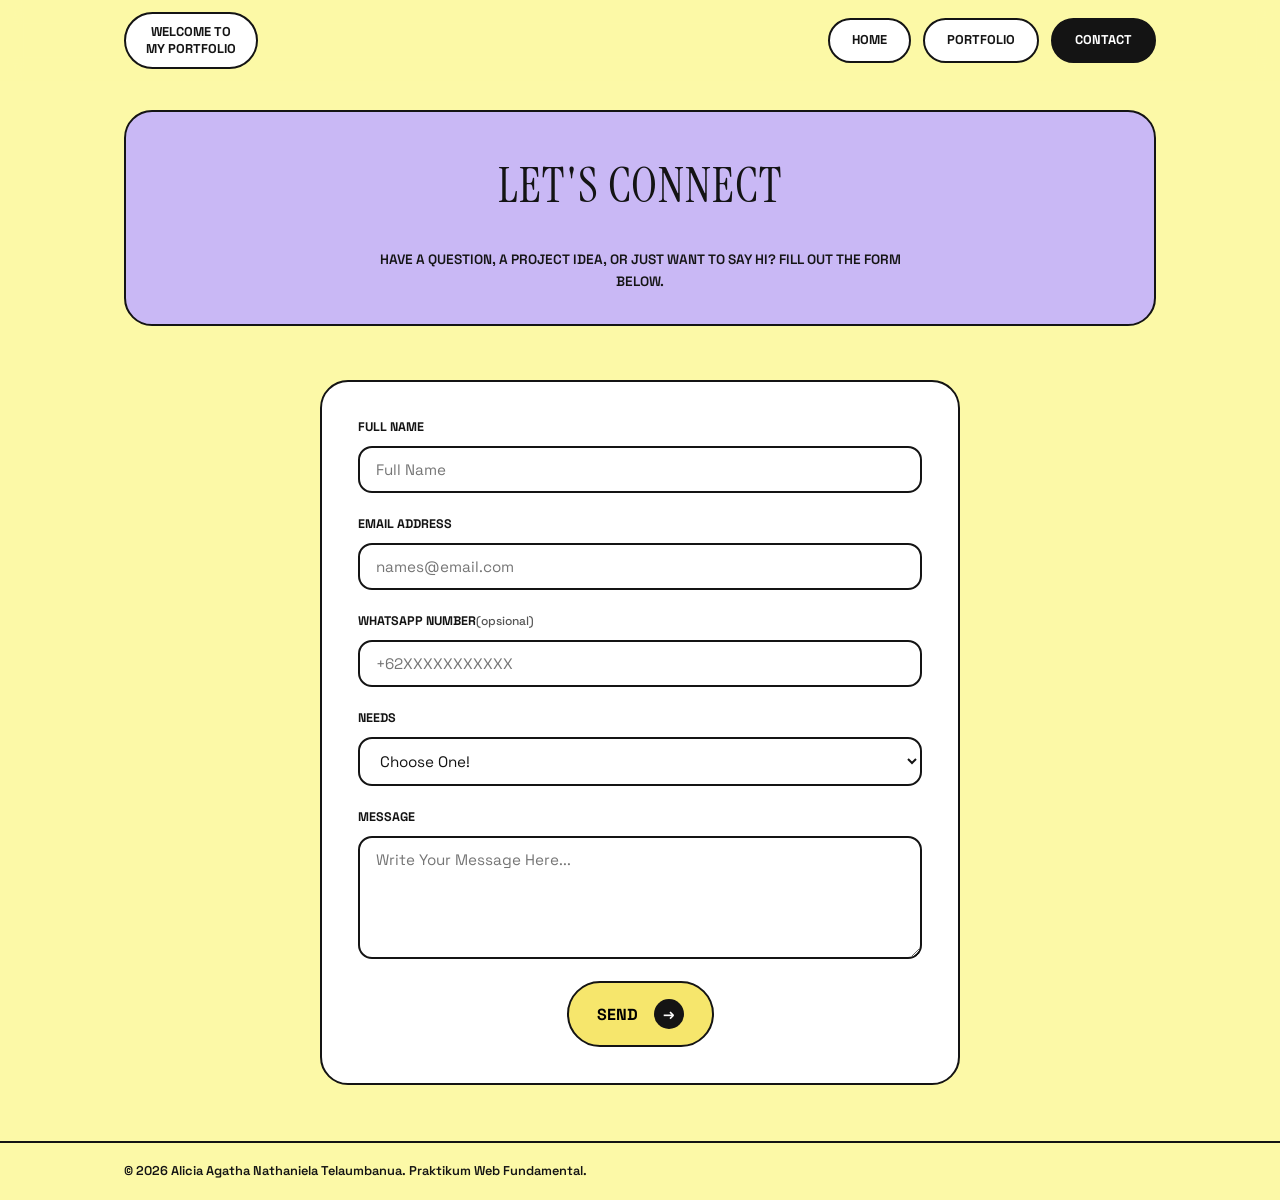
<file: minggu1/contact.html>
<!DOCTYPE html>
<html lang="id">
<head>
    <meta charset="UTF-8">
    <meta name="viewport" content="width=device-width, initial-scale=1.0">
    <title>Contact - Alicia Agatha</title>
    <link rel="stylesheet" href="style.css" />
</head>
<body>

    <header class="site-header">
        <div class="container header-inner">
            <p class="brand-tag">Welcome To<br>My Portfolio</p>

            <nav class="main-nav" aria-label="Navigasi Utama">
                <ul>
                    <li><a href="index.html" class="nav-pill">Home</a></li>
                    <li><a href="portfolio.html" class="nav-pill">Portfolio</a></li>
                    <li><a href="contact.html" class="nav-pill nav-active">Contact</a></li>
                </ul>
            </nav>

            <button class="menu-icon" aria-label="Buka menu navigasi">
                <span></span>
                <span></span>
            </button>
        </div>
    </header>

    <section class="page-hero">
        <div class="container">
            <div class="hero-name-card page-title-card">
                <h1>Let's Connect</h1>
                <p class="page-subtitle">
                    Have a question, a project idea, or just want to say hi? Fill out the form below.
                </p>
            </div>
        </div>
    </section>

    <main>
        <section id="education-section" aria-labelledby="contact-heading">
            <div class="container">
                <h2 id="contact-heading" class="sr-only">Contact Form</h2>

                <div class="contact-card">
                    <form class="contact-form" action="#" method="post">

                        <div class="form-group">
                            <label for="fullname">Full Name</label>
                            <input type="text" id="fullname" name="fullname" placeholder="Full Name" required>
                        </div>

                        <div class="form-group">
                            <label for="email">Email Address</label>
                            <input type="email" id="email" name="email" placeholder="names@email.com" required>
                        </div>

                        <div class="form-group">
                            <label for="whatsapp">WhatsApp Number<span class="hint">(opsional)</span></label>
                            <input type="tel" id="whatsapp" name="whatsapp" placeholder="+62XXXXXXXXXXX">
                        </div>

                        <div class="form-group">
                            <label for="category">Needs</label>
                            <select id="category" name="category" required>
                                <option value="" selected disabled>Choose One!</option>
                                <option value="konsultasi">Consultation</option>
                                <option value="kolaborasi">Project Collaboration</option>
                                <option value="pertanyaan">General QnA</option>
                            </select>
                        </div>

                        <div class="form-group">
                            <label for="message">Message</label>
                            <textarea id="message" name="message" rows="5" placeholder="Write Your Message Here..." required></textarea>
                        </div>

                        <button type="submit" class="btn-role">
                            <span>Send</span>
                            <span class="icon-circle icon-circle-sm">&rarr;</span>
                        </button>

                    </form>
                </div>

            </div>
        </section>
    </main>

    <footer class="site-footer">
        <div class="container">
            <p>&copy; 2026 Alicia Agatha Nathaniela Telaumbanua. Praktikum Web Fundamental.</p>
        </div>
    </footer>

</body>
</html>
</file>
<file: minggu1/style.css>
@import url('https://fonts.googleapis.com/css2?family=Instrument+Serif&family=Space+Grotesk:wght@400;500;600;700&display=swap');

:root {
    --color-bg: #fcf9a7;
    --color-purple: #c9b8f5;
    --color-pink: #f5a9d0;
    --color-yellow: #f6e66c;
    --color-white: #ffffff;
    --color-black: #141414;
    --tint-purple: #ece4fb;
    --tint-pink: #fde8f2;

    --border: 2px solid var(--color-black);
    --radius-lg: 28px;
    --radius-pill: 999px;
    --font-display: 'Instrument Serif', serif;
    --font-sans: 'Space Grotesk', sans-serif;
    --max-width: 1080px;
}

* {
    box-sizing: border-box;
    margin: 0;
    padding: 0;
}

html {
    scroll-behavior: smooth;
}

body {
    font-family: var(--font-sans);
    color: var(--color-black);
    line-height: 1.6;
    background-color: var(--color-bg);
}

img {
    max-width: 100%;
    display: block;
}

a {
    color: inherit;
    text-decoration: none;
}

ul {
    list-style: none;
}

.container {
    max-width: var(--max-width);
    margin: 0 auto;
    padding: 0 24px;
}

.sr-only {
    position: absolute;
    width: 1px;
    height: 1px;
    padding: 0;
    margin: -1px;
    overflow: hidden;
    clip: rect(0, 0, 0, 0);
    white-space: nowrap;
    border: 0;
}

.site-header {
    position: fixed;
    top: 0;
    left: 0;
    right: 0;
    z-index: 100;
    padding: 12px 0;
    background: rgba(252, 249, 167, 0.65);
    backdrop-filter: blur(10px);
    -webkit-backdrop-filter: blur(10px);
}

.top-screen {
  padding-top: 88px;
}

.header-inner {
    display: flex;
    align-items: center;
    justify-content: space-between;
    gap: 16px;
}

.brand-tag {
    background: var(--color-white);
    border: var(--border);
    border-radius: var(--radius-pill);
    padding: 10px 20px;
    font-weight: 700;
    font-size: 0.8rem;
    text-transform: uppercase;
    line-height: 1.3;
    text-align: center;
}

.main-nav ul {
    display: flex;
    gap: 12px;
}

.nav-pill {
    display: inline-block;
    background: var(--color-white);
    border: var(--border);
    border-radius: var(--radius-pill);
    padding: 10px 22px;
    font-weight: 700;
    font-size: 0.8rem;
    text-transform: uppercase;
    transition: background-color 0.2s ease, color 0.2s ease, padding 0.2s ease;
}

.nav-pill.nav-active {
    background: var(--color-black);
    color: var(--color-white);
}

.nav-pill:not(.nav-active):hover {
    background: var(--color-pink);
    color: var(--color-black);
    padding: 10px 28px;
}

.menu-icon {
    display: none;
    flex-direction: column;
    gap: 5px;
    background: none;
    border: none;
    cursor: pointer;
    padding: 8px;
}

.menu-icon span {
    width: 26px;
    height: 2px;
    background: var(--color-black);
}

.hero {
    padding: 20px 0 60px;
}

.hero-grid {
    display: grid;
    grid-template-columns: 1.4fr 0.7fr 1fr;
    gap: 24px;
    align-items: stretch;
}

.hero-name-card {
    position: relative;
    background: var(--color-purple);
    border: var(--border);
    border-radius: var(--radius-lg);
    padding: 32px;
    display: flex;
    flex-direction: column;
    justify-content: space-between;
    gap: 24px;
}

.tag-pink {
    position: absolute;
    top: -18px;
    right: -10px;
    background: var(--color-pink);
    border: var(--border);
    border-radius: var(--radius-pill);
    padding: 5px 50px;
    font-weight: 700;
    font-size: 1.25rem;
    text-transform: uppercase;
    transform: rotate(11.3deg);
}

.hero-name-card h1 {
    font-family: var(--font-display);
    font-weight: 400;
    font-size: 5rem;
    line-height: 1.1;
    margin-top: 16px;
    letter-spacing: 0.5px;
}

.btn-role {
    display: flex;
    align-items: center;
    gap: 16px;
    background: var(--color-yellow);
    border: var(--border);
    border-radius: var(--radius-pill);
    padding: 16px 28px;
    font-weight: 700;
    font-size: 1rem;
    text-transform: uppercase;
}

.role-line {
    flex: 1;
    height: 3px;
    background: var(--color-black);
    border-radius: 2px;
}

.icon-circle {
    display: inline-flex;
    align-items: center;
    justify-content: center;
    width: 40px;
    height: 40px;
    background: var(--color-black);
    color: var(--color-white);
    border-radius: 50%;
    font-size: 1.1rem;
    flex-shrink: 0;
}

.icon-circle-sm {
    width: 30px;
    height: 30px;
    font-size: 0.9rem;
}

.hero-year-card {
    background: var(--color-white);
    border: 2px solid var(--color-purple);
    border-radius: var(--radius-lg);
    padding: 24px;
    display: flex;
    flex-direction: column;
    align-items: center;
    justify-content: space-between;
}

.hero-year {
    font-family: var(--font-display);
    font-size: 10rem;
    line-height: 1;
    text-align: center;
}

.hero-side {
    background: var(--color-purple);
    border: var(--border);
    border-radius: var(--radius-lg);
    padding: 14px;
    display: flex;
    flex-direction: column;
    gap: 14px;
}

.hero-photo-card {
    border-radius: 16px;
    overflow: hidden;
    aspect-ratio: 3 / 4;
}

.hero-photo {
    width: 100%;
    height: 100%;
    object-fit: cover;
    display: block;
}

.hero-bio {
    font-weight: 600;
    font-size: 0.78rem;
    text-transform: uppercase;
    text-align: center;
    line-height: 1.5;
    padding: 0 6px 6px;
}

.pill-see-more {
    grid-column: 1 / 2;
    align-self: start;
    display: inline-flex;
    align-items: center;
    gap: 12px;
    background: var(--color-white);
    border: var(--border);
    border-radius: var(--radius-pill);
    padding: 12px 20px;
    font-weight: 700;
    font-size: 0.8rem;
    text-transform: uppercase;
    cursor: pointer;
}

.icon-circle-sm {
    transition: transform 0.3s cubic-bezier(0.34, 1.56, 0.64, 1), background-color 0.2s ease;
}

.pill-see-more:hover .icon-circle-sm,
.project-link:hover .icon-circle-sm,
.btn-role:hover .icon-circle-sm {
    transform: scale(1.3);
    background: var(--color-pink);
}

.pill-see-more .line {
    flex: 1;
    width: 40px;
    height: 2px;
    background: var(--color-black);
}

.pill-info {
    grid-column: 2 / 4;
    align-self: start;
    background: var(--color-white);
    border: var(--border);
    border-radius: var(--radius-pill);
    padding: 14px 26px;
    font-weight: 600;
    font-size: 0.95rem;
    text-align: center;
}

section {
    padding: 56px 0;
}

section h2 {
    font-family: var(--font-display);
    font-size: 2.5rem;
    font-weight: 400;
    margin-bottom: 28px;
}

.skills-grid {
    display: grid;
    grid-template-columns: repeat(auto-fill, minmax(140px, 1fr));
    gap: 18px;
}

.skill-card {
    display: flex;
    flex-direction: column;
    align-items: center;
    gap: 12px;
    padding: 28px 14px 20px;
    background: var(--color-white);
    border: var(--border);
    border-radius: var(--radius-lg);
    transition: transform 0.25s ease, box-shadow 0.25s ease;
}

.skills-grid .skill-card:nth-child(3n+2) {
    background: var(--tint-purple);
}

.skills-grid .skill-card:nth-child(3n+3) {
    background: var(--tint-pink);
}

.skill-card:hover {
    transform: translateY(-8px);
    box-shadow: 0 14px 24px rgba(20, 20, 20, 0.18);
}

.skill-icon {
    font-size: 2.5rem;
    line-height: 1;
}

.skill-card span {
    font-family: var(--font-sans);
    font-size: 0.8rem;
    font-weight: 700;
    text-transform: uppercase;
}

.timeline {
    display: flex;
    flex-direction: column;
    gap: 16px;
    margin-top: 8px;
}

.timeline-item {
    background: var(--color-white);
    border: var(--border);
    border-radius: var(--radius-lg);
    padding: 20px 24px;
    display: grid;
    grid-template-columns: 150px 1fr;
    align-items: start;
    gap: 20px;
    transition: transform 0.25s ease, box-shadow 0.25s ease;
}

.timeline-item:hover {
    transform: translateY(-6px);
    box-shadow: 0 14px 24px rgba(20, 20, 20, 0.18);
}

.timeline-year {
    display: inline-block;
    background: var(--color-yellow);
    border: var(--border);
    border-radius: var(--radius-pill);
    padding: 6px 16px;
    font-weight: 700;
    font-size: 0.78rem;
    text-align: center;
    white-space: nowrap;
}

.timeline-body h3 {
    font-size: 1.05rem;
    font-weight: 700;
    margin-bottom: 4px;
}

.timeline-body p {
    font-size: 0.9rem;
}

.site-footer {
    border-top: var(--border);
    padding: 18px 0;
    font-size: 0.8rem;
    font-weight: 600;

}

#education-section {
    padding-top: 14px;
}

.page-hero {
    padding: 110px 0 40px;
}

.page-title-card {
    align-items: center;
    text-align: center;
}

.page-title-card h1 {
    
    font-size: 3rem;
    text-transform: uppercase;
    letter-spacing: 1px;
}

.page-subtitle {
    font-weight: 600;
    font-size: 0.85rem;
    text-transform: uppercase;
    max-width: 60ch;
    margin: 12px auto 0;
}

.project-grid {
    display: grid;
    grid-template-columns: repeat(auto-fit, minmax(280px, 1fr));
    gap: 24px;
}

.project-card {
    background: var(--color-white);
    border: var(--border);
    border-radius: var(--radius-lg);
    padding: 24px;
    display: flex;
    flex-direction: column;
    gap: 14px;
    transition: transform 0.25s ease, box-shadow 0.25s ease;
}

.project-card:hover {
    transform: translateY(-8px);
    box-shadow: 0 14px 24px rgba(20, 20, 20, 0.18);
}

.project-card h3 {
    font-size: 1.15rem;
    font-weight: 700;
}

.project-card p {
    font-size: 0.9rem;
}

.project-tags {
    display: flex;
    flex-wrap: wrap;
    gap: 8px;
}

.project-tags span {
    font-family: var(--font-sans);
    font-size: 0.72rem;
    font-weight: 700;
    text-transform: uppercase;
    background: var(--color-yellow);
    border: var(--border);
    border-radius: var(--radius-pill);
    padding: 4px 12px;
}

.project-link {
    margin-top: auto;
    display: inline-flex;
    align-items: center;
    gap: 10px;
    font-weight: 700;
    font-size: 0.85rem;
    text-transform: uppercase;
}

.contact-card {
    background: var(--color-white);
    border: var(--border);
    border-radius: var(--radius-lg);
    padding: 36px;
    max-width: 640px;
    margin: 0 auto;
}

.contact-form {
    display: flex;
    flex-direction: column;
    gap: 22px;
}

.form-group {
    display: flex;
    flex-direction: column;
    gap: 8px;
}

.form-group label {
    font-family: var(--font-sans);
    font-weight: 700;
    font-size: 0.78rem;
    text-transform: uppercase;
}

.form-group .hint {
    font-weight: 500;
    text-transform: none;
    color: #555;
    font-size: 0.75rem;
}

.contact-form input,
.contact-form select,
.contact-form textarea {
    font-family: var(--font-sans);
    font-size: 0.95rem;
    padding: 12px 16px;
    border: var(--border);
    border-radius: 14px;
    background: var(--color-white);
    color: var(--color-black);
}

.contact-form input:focus,
.contact-form select:focus,
.contact-form textarea:focus {
    outline: none;
    box-shadow: 0 0 0 3px var(--color-purple);
}

.contact-form textarea {
    resize: vertical;
}

.contact-form button[type="submit"] {
    align-self: center;
    border: var(--border);
    cursor: pointer;
    font-family: var(--font-sans);
}

@media (max-width: 860px) {
    .hero-grid {
        grid-template-columns: 1fr;
    }

    .pill-see-more,
    .pill-info {
        grid-column: 1 / -1;
    }

    .hero-name-card h1 {
        font-size: 2.4rem;
    }

    .main-nav {
        display: none;
    }

    .menu-icon {
        display: flex;
    }

    .timeline-item {
        grid-template-columns: 1fr;
    }

    .timeline-year {
        justify-self: start;
    }
}
</file>
